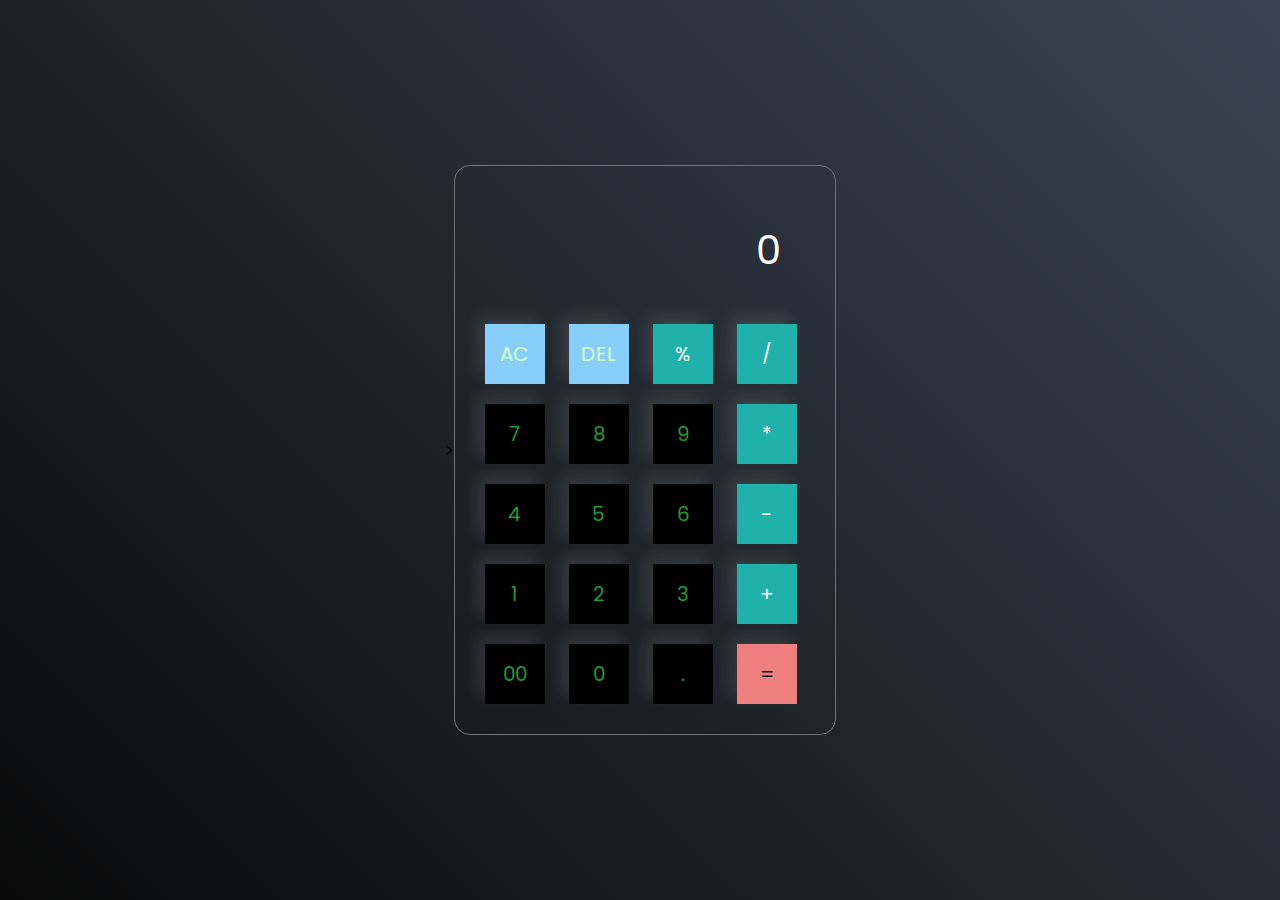
<file: OASIS/calculator/index.html>
<!DOCTYPE html>
<html lang="en">
    ><head>
        <meta charset="UTF-8">
        <meta http-equiv="X-UA-Compatible" content="IE=edge">
        <meta name="viewport" content="width=device-width,initial-scale=1">
        <link rel="stylesheet" href="style.css">
        <title>Calculator</title>
    </head>
    <body>
        <div class="calculator">
            <input type="text" placeholder="0" id="inputbox">
            <div>
                <button class="special">AC</button>
                <button class="special">DEL</button>
                <button class="operators">%</button>
                <button class="operators">/</button>
            </div>
            <div>
                <button class="num">7</button>
                <button class="num">8</button>
                <button class="num">9</button>
                <button class="operators">*</button>
            </div>
            <div>
                <button class="num">4</button>
                <button class="num">5</button>
                <button class="num">6</button>
                <button class="operators">-</button>
            </div>
            <div>
                <button class="num">1</button>
                <button class="num">2</button>
                <button class="num">3</button>
                <button class="operators">+</button>
            </div>
            <div>
                <button class="num">00</button>
                <button class="num">0</button>
                <button class="num">.</button>
                <button class="equal">=</button>
            </div>
            
        </div>
        <script src="script.js"></script>
    </body>
</html>
</file>
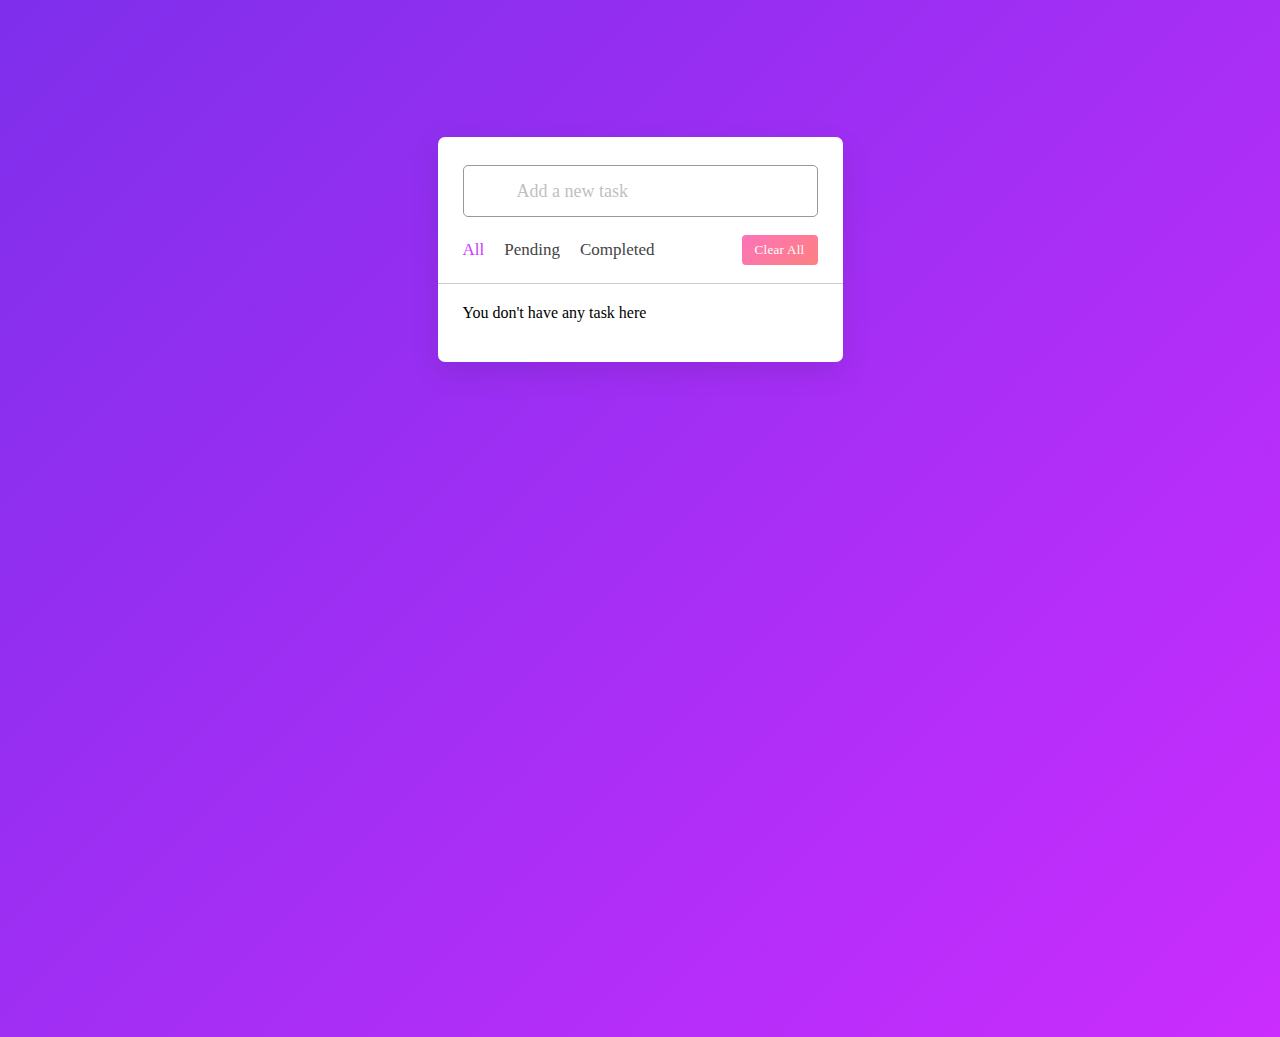
<file: OASIS/to-do/index.html>
<!DOCTYPE html>

<html lang="en" dir="ltr">
  <head>
    <meta charset="utf-8">  
    <title>TODO WEBAPP</title>
    <link rel="stylesheet" href="style.css">
    <meta name="viewport" content="width=device-width, initial-scale=1.0">
    <link rel="stylesheet" href="https://unicons.iconscout.com/release/v4.0.0/css/line.css">
  </head>
  <body>
    <div class="wrapper">
      <div class="task-input">
        
        <input type="text" placeholder="Add a new task">
      </div>
      <div class="controls">
        <div class="filters">
          <span class="active" id="all">All</span>
          <span id="pending">Pending</span>
          <span id="completed">Completed</span>
        </div>
        <button class="clear-btn">Clear All</button>
      </div>
      <ul class="task-box"></ul>
    </div>

    <script src="script.js"></script>

  </body>
</html>
</file>
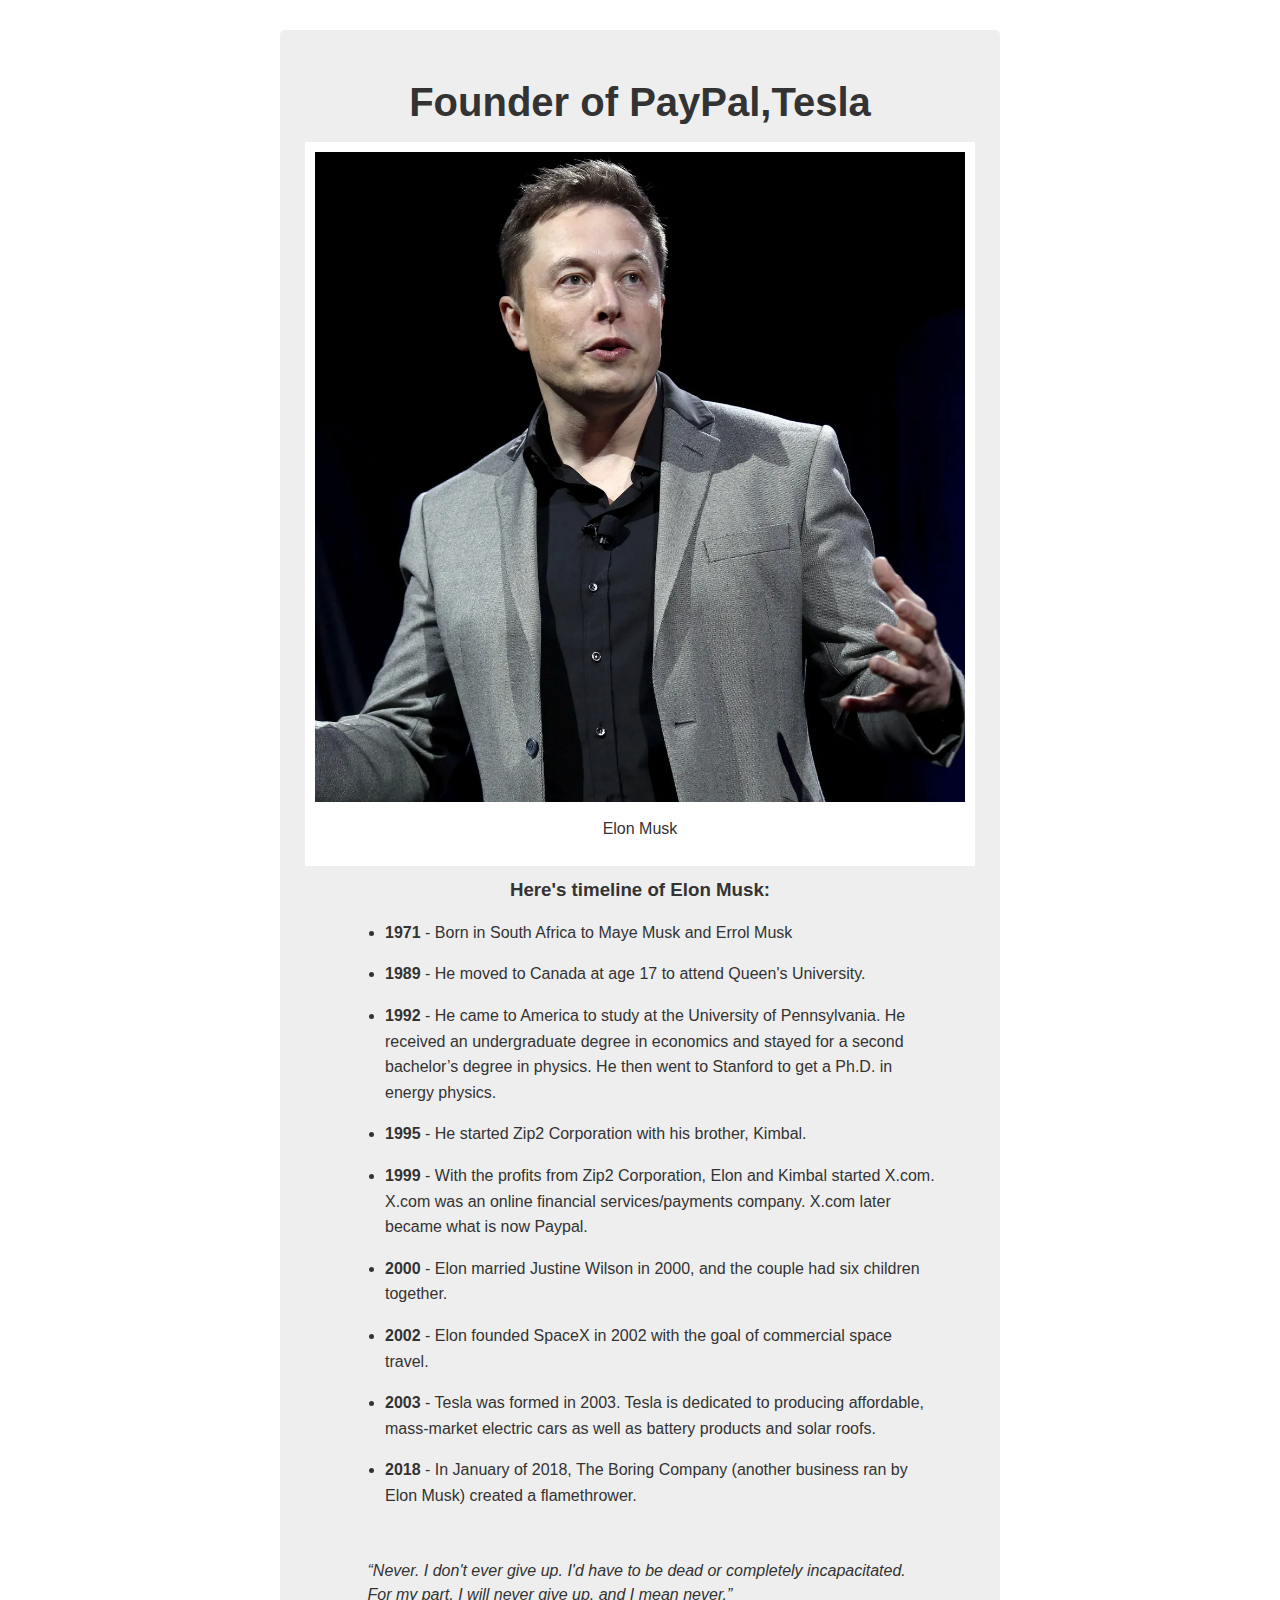
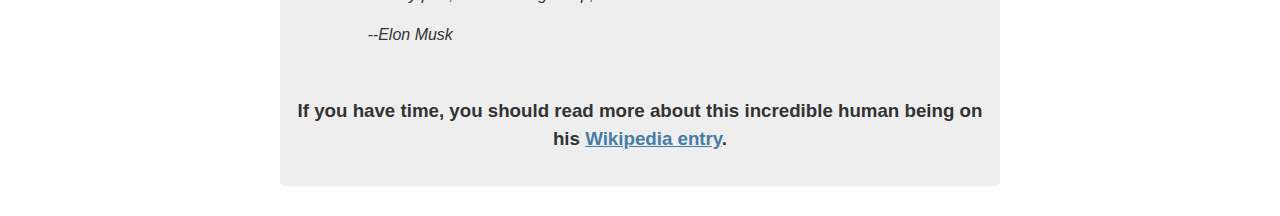
<file: OASIS/tribute/index.html>
<!DOCTYPE html>
<html lang="en">
<head>
    <meta charset="UTF-8">
    <meta name="viewport" content="width=device-width, initial-scale=1.0">
    <title>Tribute Page</title>
    <link rel="stylesheet" href="style.css">
</head>
<body>
    <main id="main">
        <h1 id="title">Founder of PayPal,Tesla</h1>
        <figure id="img-div">
            <img src="elon.jpg" alt="" id="image">
            <figcaption id="img-caption">
                Elon Musk
            </figcaption>
        </figure>
        <section id="tribute-info">
            <h3 id="headline">Here's timeline of Elon Musk:</h3>
            <ul>
                <li><strong>1971</strong> - Born in South Africa to Maye Musk and Errol Musk</li>
                <li><strong>1989</strong> - He moved to Canada at age 17 to attend Queen's University.</li>
                <li><strong>1992</strong> - He came to America to study at the University of Pennsylvania. He received an undergraduate degree in economics and stayed for a second bachelor’s degree in physics. He then went to Stanford to get a Ph.D. in energy physics.</li>
                <li><strong>1995</strong> - He started Zip2 Corporation with his brother, Kimbal.</li>
                <li><strong>1999</strong> - With the profits from Zip2 Corporation, Elon and Kimbal started X.com. X.com was an online financial services/payments company. X.com later became what is now Paypal. </li>
                <li><strong>2000</strong> - Elon married Justine Wilson in 2000, and the couple had six children together.</li>
                <li><strong>2002</strong> - Elon founded SpaceX in 2002 with the goal of commercial space travel.</li>
                <li><strong>2003</strong> - Tesla was formed in 2003. Tesla is dedicated to producing affordable, mass-market electric cars as well as battery products and solar roofs.</li>
                <li><strong>2018</strong> - In January of 2018, The Boring Company (another business ran by Elon Musk) created a flamethrower.</li>
            </ul>
            <blockquote>
                <p>
                    “Never. I don't ever give up. I'd have to be dead or completely incapacitated. For my part, I will never give up, and I mean never.”
                </p>
                <cite>--Elon Musk</cite>
            </blockquote>
            <h3>If you have time, you should read more about this incredible human being on his
                <a id="tribute-link" href="https://en.wikipedia.org/wiki/Elon_Musk" target="_blank">Wikipedia entry</a>.
            </h3>
        </section>
    </main>
</body>
</html>
</file>
<file: OASIS/calculator/style.css>
@import url('https://fonts.googleapis.com/css2?family=Poppins:ital@1&display=swap');

*{
    margin :0;
    padding:0;
    box-sizing:border-box;
    font-family: 'Poppins', sans-serif;
}

body{
    width:100%;
    height: 100vh;
    display:flex;
    justify-content:center;
    align-items:center;
    background:linear-gradient(45deg,#0a0a0a,#3a4452);
}
.calculator{
    border: 1px solid #717377 ;
    padding: 20px;
    border-radius: 16px;
    background: transparent;
    box-shadow: 0p 3px 15px rgba(113,115,119,0.5);

}
input{
    width: 320px;
    border: none;
    padding: 24px;
    margin:10px ;
    background: transparent;
    box-shadow: 0px 3px 15px rgbs(84,84,84,0.1);
    font-size: 40px;
    text-align: right;
    cursor: pointer;
    color: white;
}
input::placeholder{
    color:#ffffff ;

}
button{
    border: none;
    width: 60px;
    height: 60px;
    margin: 10px;
    box-sizing: 12px;
    background-color: bisque;
    color:#0a0a0a;
    font-size: 20px;
    box-shadow: -8px -8px 15px rgba(255,255,255,0.1);
    cursor: pointer;
}
.equal{
    background-color: lightcoral;
}
.special{
    background-color: lightskyblue;
    color: rgb(209, 255, 196);
}
.num{
    background-color:black;
    color: hsl(128, 63%, 37%);
}
.operators{
    background-color: lightseagreen;
    color: #ffffff;
}
</file>
<file: OASIS/to-do/style.css>
@import url('https://fonts.googleapis.com/css2?family=Poppins:wght@400;500;600;700&display=swap');
*{
  margin: 0;
  padding: 0;
  box-sizing: border-box;
  font-family:cursive;
}
body{
  width: 100%;
  height: 100vh;
  overflow: hidden;
  background: linear-gradient(135deg, #7e2feb, #ca2dfe);
}
::selection{
  color: #fff;
  background: #973cff;
}
.wrapper{
  max-width: 405px;
  padding: 28px 0 30px;
  margin: 137px auto;
  background: #fff;
  border-radius: 7px;
  box-shadow: 0 10px 30px rgba(0,0,0,0.1);
}
.task-input{
  height: 52px;
  padding: 0 25px;
  position: relative;
}
.task-input img{
  top: 50%;
  position: absolute;
  transform: translate(17px, -50%);
}
.task-input input{
  height: 100%;
  width: 100%;
  outline: none;
  font-size: 18px;
  border-radius: 5px;
  padding: 0 20px 0 53px;
  border: 1px solid #999;
}
.task-input input:focus,
.task-input input.active{
  padding-left: 52px;
  border: 2px solid #c13cff;
}
.task-input input::placeholder{
  color: #bfbfbf;
}
.controls, li{
  display: flex;
  align-items: center;
  justify-content: space-between;
}
.controls{
  padding: 18px 25px;
  border-bottom: 1px solid #ccc;
}
.filters span{
  margin: 0 8px;
  font-size: 17px;
  color: #444444;
  cursor: pointer;
}
.filters span:first-child{
  margin-left: 0;
}
.filters span.active{
  color: #c83cff;
}
.controls .clear-btn{
  border: none;
  opacity: 0.6;
  outline: none;
  color: #fff;
  cursor: pointer;
  font-size: 13px;
  padding: 7px 13px;
  border-radius: 4px;
  letter-spacing: 0.3px;
  pointer-events: none;
  transition: transform 0.25s ease;
  background: linear-gradient(135deg, #fb178d 0%, #fe2d2d 100%);
}
.clear-btn.active{
  opacity: 0.9;
  pointer-events: auto;
}
.clear-btn:active{
  transform: scale(0.93);
}
.task-box{
  margin-top: 20px;
  margin-right: 5px;
  padding: 0 20px 10px 25px;
}
.task-box.overflow{
  overflow-y: auto;
  max-height: 300px;
}
.task-box::-webkit-scrollbar{
  width: 5px;
}
.task-box::-webkit-scrollbar-track{
  background: #f1f1f1;
  border-radius: 25px;
}
.task-box::-webkit-scrollbar-thumb{
  background: #e6e6e6;
  border-radius: 25px;
}
.task-box .task{
  list-style: none;
  font-size: 17px;
  margin-bottom: 18px;
  padding-bottom: 16px;
  align-items: flex-start;
  border-bottom: 1px solid #ccc;
}
.task-box .task:last-child{
  margin-bottom: 0;
  border-bottom: 0;
  padding-bottom: 0;
}
.task-box .task label{
  display: flex;
  align-items: flex-start;
}
.task label input{
  margin-top: 7px;
  accent-color: #d13cff;
}
.task label p{
  user-select: none;
  margin-left: 12px;
  word-wrap: break-word;
}
.task label p.checked{
  text-decoration: line-through;
}
.task-box .settings{
  position: relative;
}
.settings :where(i, li){
  cursor: pointer;
}
.settings .task-menu{
  z-index: 10;
  right: -5px;
  bottom: -65px;
  padding: 5px 0;
  background: #fff;
  position: absolute;
  border-radius: 4px;
  transform: scale(0);
  transform-origin: top right;
  box-shadow: 0 0 6px rgba(0,0,0,0.15);
  transition: transform 0.2s ease;
}
.task-box .task:last-child .task-menu{
  bottom: 0;
  transform-origin: bottom right;
}
.task-box .task:first-child .task-menu{
  bottom: -65px;
  transform-origin: top right;
}
.task-menu.show{
  transform: scale(1);
}
.task-menu li{
  height: 25px;
  font-size: 16px;
  margin-bottom: 2px;
  padding: 17px 15px;
  cursor: pointer;
  justify-content: flex-start;
}
.task-menu li:last-child{
  margin-bottom: 0;
}
.settings li:hover{
  background: #f5f5f5;
}
.settings li i{
  padding-right: 8px;
}

@media (max-width: 400px) {
  body{
    padding: 0 10px;
  }
  .wrapper {
    padding: 20px 0;
  }
  .filters span{
    margin: 0 5px;
  }
  .task-input{
    padding: 0 20px;
  }
  .controls{
    padding: 18px 20px;
  }
  .task-box{
    margin-top: 20px;
    margin-right: 5px;
    padding: 0 15px 10px 20px;
  }
  .task label input{
    margin-top: 4px;
  }
}
</file>
<file: OASIS/tribute/style.css>
html{
    font-size: 10px;
}
body{
    font-family: Arial, Helvetica, sans-serif;
    font-size: 1.6rem;
    line-height: 1.5;
    text-align: center;
    color: #333;
    margin: 0;
}
h1{
    font-size: 4rem;
    margin-bottom: 0;
}
h2{
    font-size: 3.25rem;
    line-height: 1.2;
}
a{
    color: #477ca7;
}
a:visited{
    color: #74638f;
}
#main{
    margin: 30px 280px;
    padding: 15px;
    border-radius: 5px;
    background: #eee;
}
img{
    max-width: 100%;
    display: block;
    height: auto;
    margin: 0 auto;
}
#img-div{
    background: #fff;
    padding: 10px;
    margin: 10px;
}
#img-caption{
    margin: 15px 0;
}
#headline{
    margin: 10px 0;
    text-align: center;
}
ul{
    max-width: 550px;
    margin: 0 auto 50px auto;
    text-align: left;
    line-height: 1.6;
}
li{
    margin: 16px 0;
}
blockquote{
    font-style: italic;
    max-width: 545px;
    margin: 0 auto 50px auto;
    text-align: left;
}
</file>
